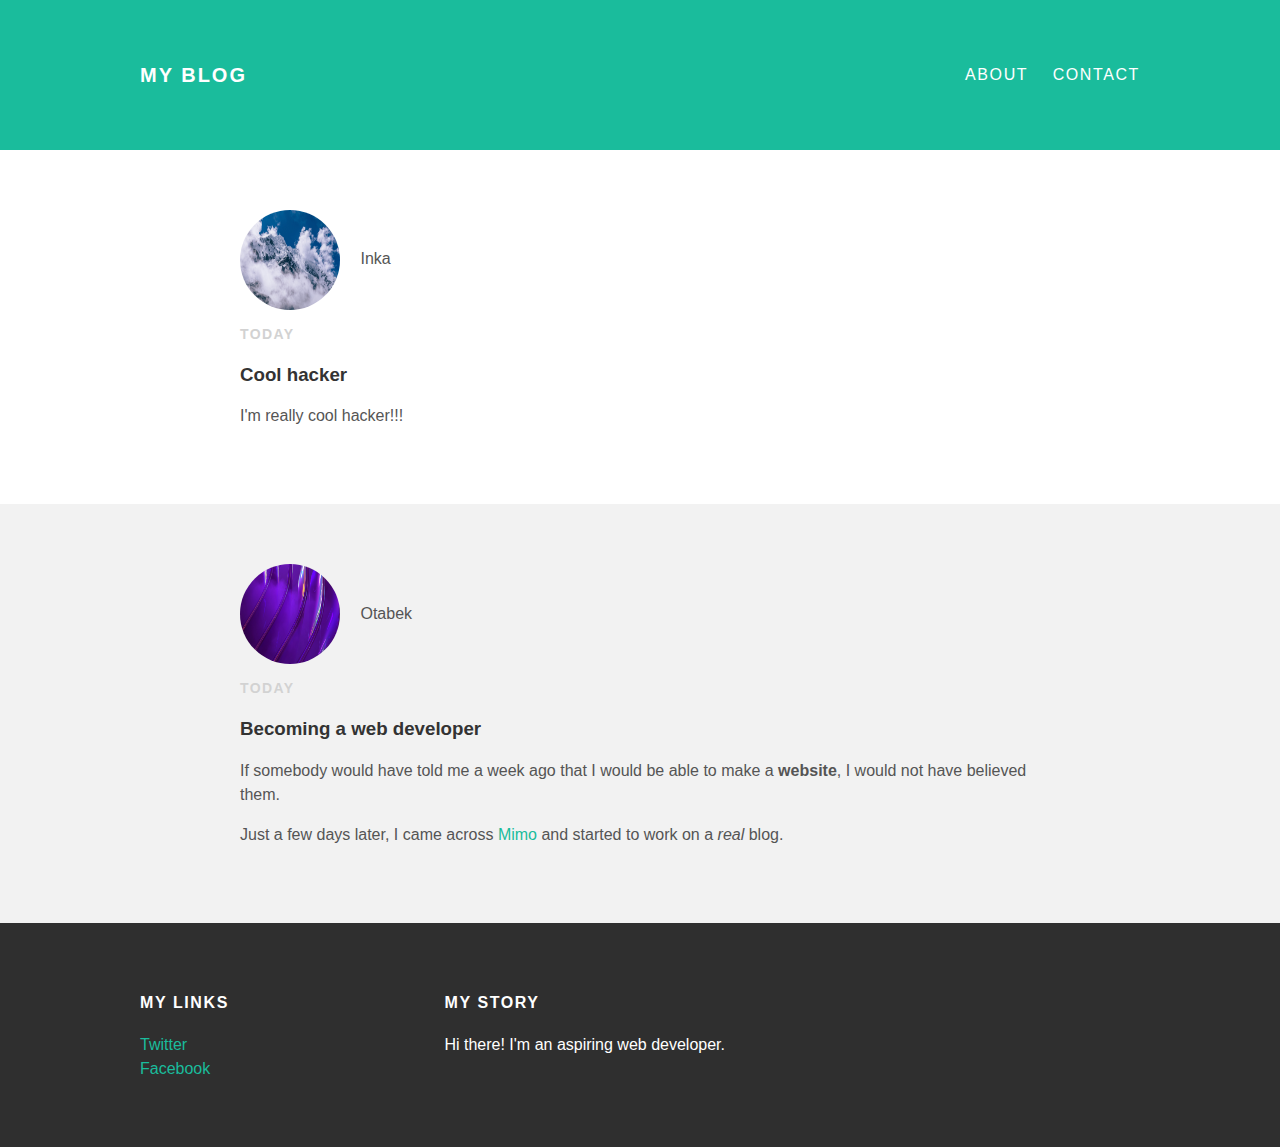
<file: index.html>
<!doctype html>
<html>
 <head>
   <title>My blog</title>
   <link rel="stylesheet" type="text/css"
   href="styles.css">
 </head>
 <body>
  <div id="header">
   <div class="container">
    <a id="header-title" href="index.html">My Blog</a>
    <ul id="header-nav">
     <li><a href="about.html">About</a></li>
     <li><a href="mailto:egamberdievotabek@gmail.com">Contact</a></li>
    </ul>
   </div>
  </div>
  <div id="content">
   <div class="post-container">
     <div class="post">
       <div class="post-author">
         <img src="nature.jpg">
         <span>Inka</span>
       </div>
         <p class="post-date">Today</p>
         <h3 class="post-title">
         Cool hacker</h3>
         <div class="post-content">
           <p>
           I'm really cool hacker!!!
           </p>
         </div>
       </div>
     </div>
   <div class="post-container">
     <div class="post">
       <div class="post-author">
         <img src="verge1.jpg">
         <span>Otabek</span>
         <p class="post-date">Today</p>
         <h3 class="post-title">
         Becoming a web developer</h3>
         <div class="post-content">
           <p>
           If somebody would have told me a week ago
           that I would be able to make a <strong>website</strong>, I
           would not have believed them.
           </p>
           <p>
           Just a few days later, I came across
           <a href="https://getmimo.com">Mimo</a> and
           started to work on a <em>real</em> blog.
           </p>
         </div>
       </div>
     </div>
    </div>
  </div>
  <div id="footer">
   <div class="container">
     <div class="column">
       <h4>My Links</h4>
       <p>
         <a href="https://twitter.com">Twitter</a>
         <br>
         <a href="https://facebook.com">Facebook</a>
       </p>
     </div>
     <div class="column">
       <h4>My Story</h4>
       <p>Hi there! I'm an aspiring web developer.
       </p>
     </div>
   </div>
  </div>
 </body>
</html>
</file>
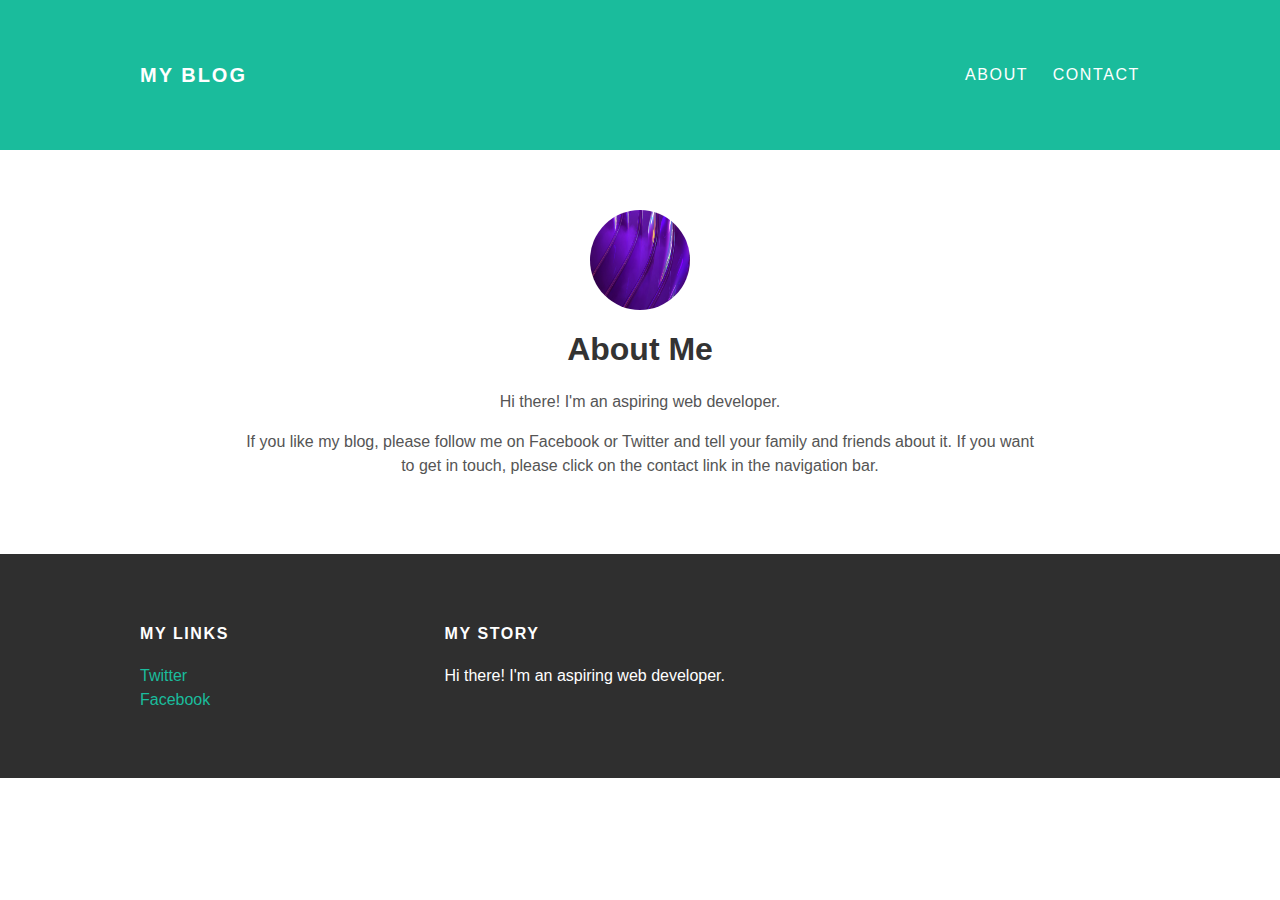
<file: about.html>
<!doctype html>
<html>
 <head>
   <title>My blog</title>
   <link rel="stylesheet" type="text/css"
   href="styles.css">
 </head>
 <body>
  <div id="header">
   <div class="container">
    <a id="header-title" href="index.html">My Blog</a>
    <ul id="header-nav">
     <li><a href="about.html">About</a></li>
     <li><a href="mailto:egamberdievotabek@gmail.com">Contact</a></li>
    </ul>
   </div>
  </div>
  <div id="content">
   <div class="container">
     <div class="about">
       <div class="about-author">
         <img src="verge1.jpg">
       </div>
         <h1 class="about-title">About Me</h1>
         <div class="about-content">
           <p>Hi there! I'm an aspiring web developer.
           </p>
           <p>
           If you like my blog, please follow me on
           Facebook or Twitter and tell your family and
           friends about it. If you want to get in
           touch, please click on the contact link in
           the navigation bar.
           </p>
         </div>
       </div>
     </div>
   </div>
  <div id="footer">
   <div class="container">
     <div class="column">
       <h4>My Links</h4>
       <p>
         <a href="https://twitter.com">Twitter</a>
         <br>
         <a href="https://facebook.com">Facebook</a>
       </p>
     </div>
     <div class="column">
       <h4>My Story</h4>
       <p>Hi there! I'm an aspiring web developer.
       </p>
     </div>
   </div>
  </div>
 </body>
</html>
</file>
<file: styles.css>
@import url(http:
//fonts.googleapis.com/css?
family=Montserrat:400,700);

body {
  color: #555;
  margin: 0;

  font-family: 'Montserrat', sans-serif;
}

a {
  color: #1abc9c;
  text-decoration: none;
}

a:hover {
  color: #F6A623;
}

p {
  line-height: 1.5;
}

#header {
  background-color: #1abc9c;
  height: 150px;
  line-height: 150px;
}

#header a {
  color: white;
  text-decoration: none;

  text-transform: uppercase;
  letter-spacing: 0.1em;
}

#header a:hover {
  color: #222;
}

#header-title {
  display: block;
  float: left;

  font-size: 20px;
  font-weight: bold;
}

#header-nav {
  display: block;
  float: right;
  margin-top: 0;
}

#header-nav li {
  display: inline;
  padding-left: 20px;
}

.container {
  max-width: 1000px;
  margin: 0 auto;
}

.post, .about {
  max-width: 800px;
  margin: 0 auto;
  padding: 60px 0;
}

.post-author img,
.about-author img {
  width: 100px;
  height: 100px;
  vertical-align: middle;
  border-radius: 50px;
}

.post-container:nth-child(even) {
  background-color: #f2f2f2;
}

.post-author span {
  margin-left: 16px;
}

.post-date {
  color: #D2D2D2;

  font-size: 14px;
  font-weight: bold;

  text-transform: uppercase;
  letter-spacing: 0.1em;
}

h1, h2, h3, h4 {
  color: #333;
}

#footer {
  background-color: #2f2f2f;
  padding: 50px 0;
}

#footer h4 {
  color: white;
  text-transform: uppercase;
  letter-spacing: 0.1em;
}

#footer p {
  color: white;
}

.column {
  min-width: 300px;
  display: inline-block;
  vertical-align: top;
}

.about {
  text-align: center;
}
</file>
